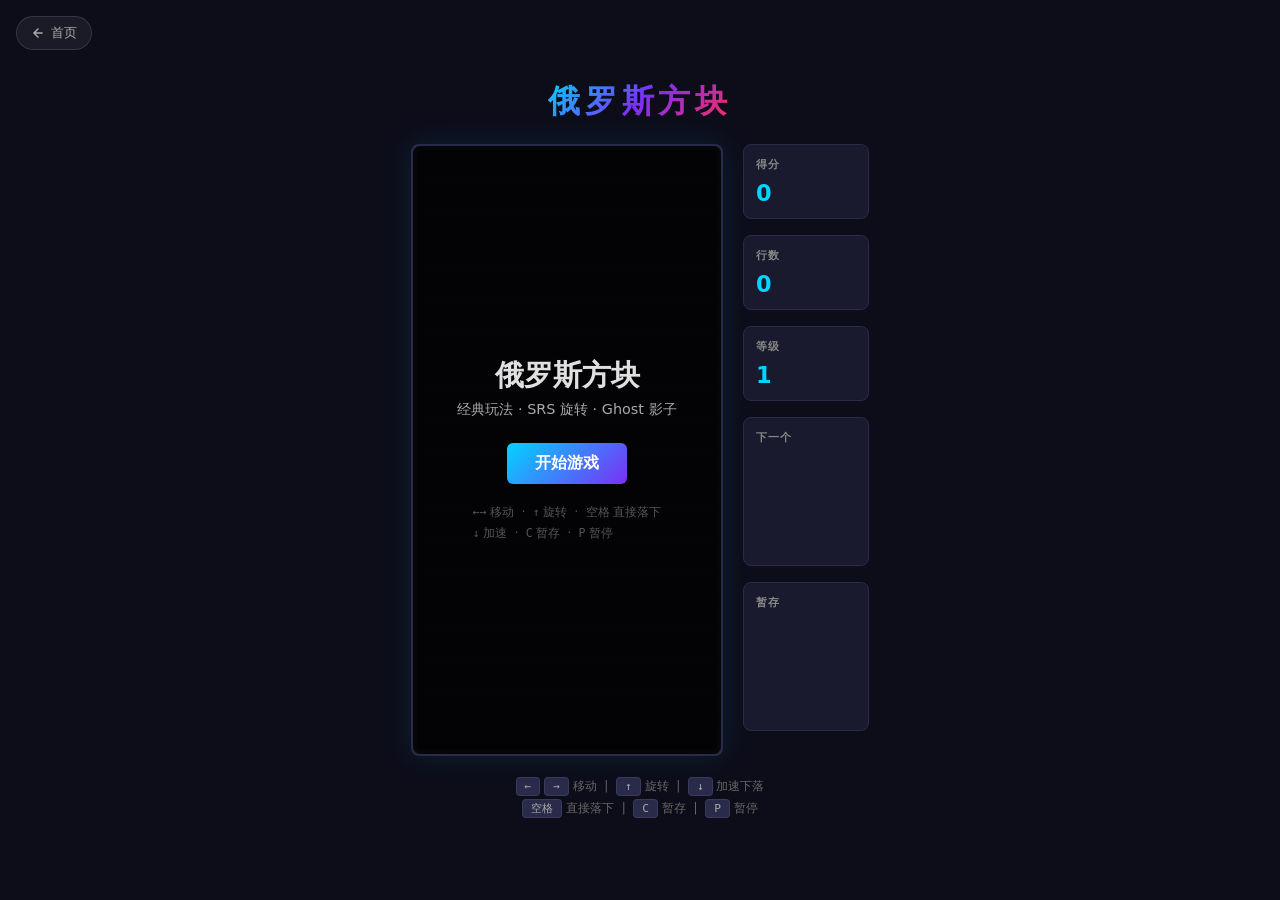
<file: games/tetris/index.html>
<!DOCTYPE html>
<html lang="zh-CN">
<head>
<meta charset="UTF-8">
<meta name="viewport" content="width=device-width, initial-scale=1.0">
<title>俄罗斯方块</title>
<style>
/* ========== Reset & Base ========== */
*, *::before, *::after {
    margin: 0;
    padding: 0;
    box-sizing: border-box;
}
html, body {
    height: 100%;
    overflow: hidden;
    font-family: 'Segoe UI', system-ui, -apple-system, sans-serif;
}
body {
    background: #0d0d1a;
    color: #e0e0e0;
    display: flex;
    justify-content: center;
    align-items: center;
    user-select: none;
    -webkit-user-select: none;
}

/* ========== Game Container ========== */
.game-wrapper {
    display: flex;
    flex-direction: column;
    align-items: center;
    gap: 20px;
    padding: 16px;
}
h1 {
    font-size: clamp(1.2rem, 4vw, 2rem);
    font-weight: 800;
    letter-spacing: 0.15em;
    text-transform: uppercase;
    background: linear-gradient(135deg, #00d4ff, #7b2ff7, #ff2d55);
    -webkit-background-clip: text;
    -webkit-text-fill-color: transparent;
    background-clip: text;
}

/* ========== Game Area ========== */
.game-area {
    display: flex;
    gap: 20px;
    align-items: flex-start;
    flex-wrap: wrap;
    justify-content: center;
}

/* ========== Main Board ========== */
.board-container {
    position: relative;
    background: #1a1a2e;
    border: 2px solid #2a2a4a;
    border-radius: 8px;
    padding: 4px;
    box-shadow: 0 0 30px rgba(0, 212, 255, 0.1);
}
#gameCanvas {
    display: block;
    width: 300px;
    height: 600px;
    border-radius: 4px;
    image-rendering: pixelated;
}

/* ========== Side Panels ========== */
.side-panel {
    display: flex;
    flex-direction: column;
    gap: 16px;
    min-width: 120px;
}
.panel-box {
    background: #1a1a2e;
    border: 1px solid #2a2a4a;
    border-radius: 8px;
    padding: 12px;
}
.panel-box h3 {
    font-size: 0.7rem;
    letter-spacing: 0.1em;
    color: #888;
    text-transform: uppercase;
    margin-bottom: 8px;
}
.stat-value {
    font-size: 1.4rem;
    font-weight: 700;
    color: #00d4ff;
    font-variant-numeric: tabular-nums;
}
#previewCanvas {
    display: block;
    width: 100px;
    height: 100px;
    margin: 0 auto;
    image-rendering: pixelated;
}
#holdCanvas {
    display: block;
    width: 100px;
    height: 100px;
    margin: 0 auto;
    image-rendering: pixelated;
}

/* ========== Controls & Messages ========== */
.controls-info {
    text-align: center;
    font-size: 0.75rem;
    color: #666;
    line-height: 1.8;
}
.controls-info kbd {
    background: #2a2a4a;
    padding: 2px 8px;
    border-radius: 4px;
    font-size: 0.7rem;
    color: #aaa;
    border: 1px solid #3a3a5a;
}
.overlay {
    position: absolute;
    inset: 0;
    display: flex;
    flex-direction: column;
    justify-content: center;
    align-items: center;
    background: rgba(0, 0, 0, 0.78);
    border-radius: 8px;
    z-index: 10;
    opacity: 0;
    pointer-events: none;
    transition: opacity 0.3s;
}
.overlay.active {
    opacity: 1;
    pointer-events: all;
}
.overlay h2 {
    font-size: 1.6rem;
    margin-bottom: 8px;
}
.overlay p {
    font-size: 0.9rem;
    color: #aaa;
    margin-bottom: 16px;
}
.overlay .btn {
    padding: 10px 28px;
    border: none;
    border-radius: 6px;
    font-size: 1rem;
    font-weight: 600;
    cursor: pointer;
    background: linear-gradient(135deg, #00d4ff, #7b2ff7);
    color: #fff;
    transition: transform 0.15s, box-shadow 0.15s;
}
.overlay .btn:hover {
    transform: scale(1.05);
    box-shadow: 0 4px 20px rgba(0, 212, 255, 0.4);
}

/* ========== Back Home Button ========== */
.back-home {
    position: fixed;
    top: 16px;
    left: 16px;
    z-index: 100;
    display: flex;
    align-items: center;
    gap: 6px;
    padding: 7px 14px;
    border-radius: 20px;
    background: rgba(255,255,255,0.06);
    border: 1px solid rgba(255,255,255,0.12);
    color: #aaa;
    font-size: 0.82rem;
    text-decoration: none;
    transition: background 0.2s, color 0.2s, border-color 0.2s;
    backdrop-filter: blur(8px);
    -webkit-backdrop-filter: blur(8px);
}
.back-home:hover {
    background: rgba(255,255,255,0.12);
    color: #e0e0e0;
    border-color: rgba(255,255,255,0.25);
}

/* ========== Mobile Controls ========== */
.mobile-controls {
    display: none;
    gap: 8px;
    justify-content: center;
    flex-wrap: wrap;
    max-width: 320px;
}
.mobile-controls button {
    width: 56px;
    height: 56px;
    border: 1px solid #3a3a5a;
    border-radius: 12px;
    background: #1a1a2e;
    color: #e0e0e0;
    font-size: 1.4rem;
    cursor: pointer;
    touch-action: manipulation;
    -webkit-tap-highlight-color: transparent;
}
.mobile-controls button:active {
    background: #2a2a4a;
}
.mobile-controls .btn-wide {
    width: 80px;
}
.mobile-controls .row {
    display: flex;
    gap: 8px;
    justify-content: center;
    width: 100%;
}

@media (pointer: coarse) {
    .mobile-controls { display: flex; }
    .controls-info { display: none; }
}

@media (max-width: 500px) {
    .side-panel { flex-direction: row; min-width: unset; }
    .game-area { flex-direction: column; align-items: center; }
    #gameCanvas { width: 240px; height: 480px; }
    #previewCanvas, #holdCanvas { width: 72px; height: 72px; }
}
</style>
</head>
<body>

<a href="/" class="back-home" title="返回首页">
    <svg width="14" height="14" viewBox="0 0 24 24" fill="none" stroke="currentColor" stroke-width="2.5" stroke-linecap="round" stroke-linejoin="round">
        <path d="M19 12H5M12 5l-7 7 7 7"/>
    </svg>
    首页
</a>

<div class="game-wrapper">
    <h1>俄罗斯方块</h1>

    <div class="game-area">
        <!-- Main Board -->
        <div class="board-container">
            <canvas id="gameCanvas" width="300" height="600"></canvas>
            <!-- Overlay: Start -->
            <div class="overlay active" id="startOverlay">
                <h2 style="font-size:1.8rem;margin-bottom:4px;">俄罗斯方块</h2>
                <p style="margin-bottom:24px;">经典玩法 · SRS 旋转 · Ghost 影子</p>
                <button class="btn" id="startBtn">开始游戏</button>
                <div style="margin-top:18px;font-size:0.72rem;color:#555;line-height:1.9;">
                    <kbd>←</kbd><kbd>→</kbd> 移动 &nbsp;·&nbsp; <kbd>↑</kbd> 旋转 &nbsp;·&nbsp; <kbd>空格</kbd> 直接落下<br>
                    <kbd>↓</kbd> 加速 &nbsp;·&nbsp; <kbd>C</kbd> 暂存 &nbsp;·&nbsp; <kbd>P</kbd> 暂停
                </div>
            </div>
            <!-- Overlay: Pause -->
            <div class="overlay" id="pauseOverlay">
                <h2>已暂停</h2>
                <p>按 <kbd>P</kbd> 继续</p>
            </div>
            <!-- Overlay: Game Over -->
            <div class="overlay" id="gameOverOverlay">
                <h2>游戏结束</h2>
                <p id="finalScore">得分: 0</p>
                <button class="btn" id="restartBtn">再来一局</button>
            </div>
        </div>

        <!-- Side Panel -->
        <div class="side-panel">
            <div class="panel-box">
                <h3>得分</h3>
                <div class="stat-value" id="scoreDisplay">0</div>
            </div>
            <div class="panel-box">
                <h3>行数</h3>
                <div class="stat-value" id="linesDisplay">0</div>
            </div>
            <div class="panel-box">
                <h3>等级</h3>
                <div class="stat-value" id="levelDisplay">1</div>
            </div>
            <div class="panel-box">
                <h3>下一个</h3>
                <canvas id="previewCanvas" width="100" height="100"></canvas>
            </div>
            <div class="panel-box">
                <h3>暂存</h3>
                <canvas id="holdCanvas" width="100" height="100"></canvas>
            </div>
        </div>
    </div>

    <div class="controls-info">
        <kbd>←</kbd> <kbd>→</kbd> 移动 &nbsp;|&nbsp; <kbd>↑</kbd> 旋转 &nbsp;|&nbsp; <kbd>↓</kbd> 加速下落<br>
        <kbd>空格</kbd> 直接落下 &nbsp;|&nbsp; <kbd>C</kbd> 暂存 &nbsp;|&nbsp; <kbd>P</kbd> 暂停
    </div>

    <div class="mobile-controls" id="mobileControls">
        <div class="row">
            <button data-action="hold">C</button>
            <button data-action="rotate">↻</button>
            <button data-action="drop">⬇</button>
        </div>
        <div class="row">
            <button data-action="left">◀</button>
            <button data-action="down" class="btn-wide">▼</button>
            <button data-action="right">▶</button>
        </div>
    </div>
</div>

<script>
// =====================================================================
// TETRIS — 完整游戏引擎
// =====================================================================
(function() {
    'use strict';

    // ---- Constants ----
    const COLS = 10;
    const ROWS = 20;
    const BLOCK_SIZE = 30;   // px
    const PREVIEW_SIZE = 20; // px for preview/hold canvas

    // ---- DOM refs ----
    const canvas = document.getElementById('gameCanvas');
    const ctx = canvas.getContext('2d');
    const previewCanvas = document.getElementById('previewCanvas');
    const pCtx = previewCanvas.getContext('2d');
    const holdCanvas = document.getElementById('holdCanvas');
    const hCtx = holdCanvas.getContext('2d');

    const scoreEl = document.getElementById('scoreDisplay');
    const linesEl = document.getElementById('linesDisplay');
    const levelEl = document.getElementById('levelDisplay');
    const finalScoreEl = document.getElementById('finalScore');
    const startOverlay = document.getElementById('startOverlay');
    const startBtn = document.getElementById('startBtn');
    const pauseOverlay = document.getElementById('pauseOverlay');
    const gameOverOverlay = document.getElementById('gameOverOverlay');
    const restartBtn = document.getElementById('restartBtn');

    // ---- Tetromino definitions ----
    // Each piece: array of [row, col] offsets, color, and SRS rotation data
    const PIECES = {
        I: {
            shape: [
                [0,0,0,0],
                [1,1,1,1],
                [0,0,0,0],
                [0,0,0,0]
            ],
            color: '#00f0f0'
        },
        O: {
            shape: [
                [0,0,0,0],
                [0,1,1,0],
                [0,1,1,0],
                [0,0,0,0]
            ],
            color: '#f0f000'
        },
        T: {
            shape: [
                [0,0,0,0],
                [0,1,0,0],
                [1,1,1,0],
                [0,0,0,0]
            ],
            color: '#a000f0'
        },
        S: {
            shape: [
                [0,0,0,0],
                [0,1,1,0],
                [1,1,0,0],
                [0,0,0,0]
            ],
            color: '#00f000'
        },
        Z: {
            shape: [
                [0,0,0,0],
                [1,1,0,0],
                [0,1,1,0],
                [0,0,0,0]
            ],
            color: '#f00000'
        },
        J: {
            shape: [
                [0,0,0,0],
                [1,0,0,0],
                [1,1,1,0],
                [0,0,0,0]
            ],
            color: '#0000f0'
        },
        L: {
            shape: [
                [0,0,0,0],
                [0,0,1,0],
                [1,1,1,0],
                [0,0,0,0]
            ],
            color: '#f0a000'
        }
    };

    const PIECE_NAMES = ['I', 'O', 'T', 'S', 'Z', 'J', 'L'];

    // ---- SRS Wall Kick data ----
    // Standard SRS kick offsets for J, L, S, T, Z pieces
    const WALL_KICKS = {
        '0>1': [[0,0],[-1,0],[-1,1],[0,-2],[-1,-2]],
        '1>0': [[0,0],[1,0],[1,-1],[0,2],[1,2]],
        '1>2': [[0,0],[1,0],[1,-1],[0,2],[1,2]],
        '2>1': [[0,0],[-1,0],[-1,1],[0,-2],[-1,-2]],
        '2>3': [[0,0],[1,0],[1,1],[0,-2],[1,-2]],
        '3>2': [[0,0],[-1,0],[-1,-1],[0,2],[-1,2]],
        '3>0': [[0,0],[-1,0],[-1,-1],[0,2],[-1,2]],
        '0>3': [[0,0],[1,0],[1,1],[0,-2],[1,-2]],
    };
    // I-piece has different kicks
    const WALL_KICKS_I = {
        '0>1': [[0,0],[-2,0],[1,0],[-2,-1],[1,2]],
        '1>0': [[0,0],[2,0],[-1,0],[2,1],[-1,-2]],
        '1>2': [[0,0],[-1,0],[2,0],[-1,2],[2,-1]],
        '2>1': [[0,0],[1,0],[-2,0],[1,-2],[-2,1]],
        '2>3': [[0,0],[2,0],[-1,0],[2,1],[-1,-2]],
        '3>2': [[0,0],[-2,0],[1,0],[-2,-1],[1,2]],
        '3>0': [[0,0],[1,0],[-2,0],[1,-2],[-2,1]],
        '0>3': [[0,0],[-1,0],[2,0],[-1,2],[2,-1]],
    };

    // ---- Game State ----
    let board = [];
    let currentPiece = null;      // { name, shape, row, col, color }
    let currentRotation = 0;
    let nextPiece = null;
    let holdPiece = null;
    let canHold = true;
    let score = 0;
    let lines = 0;
    let level = 1;
    let gameOver = false;
    let paused = false;
    let started = false;
    let dropInterval = null;
    let animFrameId = null;
    let lastTime = 0;
    let dropCounter = 0;
    let lockDelay = 0;
    let lockMoves = 0;
    const MAX_LOCK_MOVES = 15;
    const LOCK_DELAY = 500; // ms

    // ---- Initialize ----
    function createBoard() {
        return Array.from({ length: ROWS }, () => Array(COLS).fill(0));
    }

    function randomPiece() {
        const name = PIECE_NAMES[Math.floor(Math.random() * PIECE_NAMES.length)];
        const p = PIECES[name];
        return {
            name,
            shape: p.shape.map(row => [...row]),
            color: p.color
        };
    }

    function getInitialPosition(shape) {
        const col = Math.floor((COLS - shape[0].length) / 2);
        return { row: 0, col };
    }

    function spawnPiece() {
        if (!nextPiece) {
            nextPiece = randomPiece();
        }
        const piece = {
            name: nextPiece.name,
            shape: nextPiece.shape.map(r => [...r]),
            color: nextPiece.color
        };
        nextPiece = randomPiece();
        const pos = getInitialPosition(piece.shape);
        piece.row = pos.row;
        piece.col = pos.col;

        if (collides(piece.shape, piece.row, piece.col)) {
            // Game over
            gameOver = true;
            showGameOver();
            return null;
        }
        canHold = true;
        currentRotation = 0;
        lockMoves = 0;
        lockDelay = 0;
        return piece;
    }

    // ---- Collision ----
    function collides(shape, row, col) {
        for (let r = 0; r < shape.length; r++) {
            for (let c = 0; c < shape[r].length; c++) {
                if (shape[r][c]) {
                    const boardR = row + r;
                    const boardC = col + c;
                    if (boardC < 0 || boardC >= COLS || boardR >= ROWS) return true;
                    if (boardR < 0) continue;
                    if (board[boardR][boardC]) return true;
                }
            }
        }
        return false;
    }

    // ---- Rotation with SRS ----
    function rotateMatrix(matrix, times = 1) {
        let m = matrix.map(r => [...r]);
        for (let t = 0; t < times; t++) {
            const n = m.length;
            const rotated = Array.from({ length: n }, () => Array(n).fill(0));
            for (let r = 0; r < n; r++) {
                for (let c = 0; c < n; c++) {
                    rotated[c][n - 1 - r] = m[r][c];
                }
            }
            m = rotated;
        }
        return m;
    }

    function tryRotate(direction) {
        if (!currentPiece || gameOver || paused) return;
        const piece = currentPiece;
        const newRot = ((currentRotation + direction) % 4 + 4) % 4;
        const newShape = rotateMatrix(piece.shape, direction);

        const kicks = piece.name === 'I' ? WALL_KICKS_I : WALL_KICKS;
        const key = `${currentRotation}>${newRot}`;
        const offsets = kicks[key] || [[0,0]];

        for (const [dx, dy] of offsets) {
            if (!collides(newShape, piece.row - dy, piece.col + dx)) {
                piece.shape = newShape;
                piece.row -= dy;
                piece.col += dx;
                currentRotation = newRot;
                lockMoves = 0;
                lockDelay = 0;
                return;
            }
        }
    }

    // ---- Movement ----
    function movePiece(dCol, dRow) {
        if (!currentPiece || gameOver || paused) return false;
        const piece = currentPiece;
        if (!collides(piece.shape, piece.row + dRow, piece.col + dCol)) {
            piece.col += dCol;
            piece.row += dRow;
            lockMoves = 0;
            lockDelay = 0;
            return true;
        }
        // If trying to move down and failing, start lock delay
        if (dRow === 1) {
            lockMoves++;
        }
        return false;
    }

    function hardDrop() {
        if (!currentPiece || gameOver || paused) return;
        let dropDist = 0;
        while (!collides(currentPiece.shape, currentPiece.row + 1, currentPiece.col)) {
            currentPiece.row++;
            dropDist++;
        }
        score += dropDist * 2;
        lockPiece();
    }

    function getGhostRow() {
        if (!currentPiece) return 0;
        let ghostRow = currentPiece.row;
        while (!collides(currentPiece.shape, ghostRow + 1, currentPiece.col)) {
            ghostRow++;
        }
        return ghostRow;
    }

    // ---- Hold ----
    function holdCurrentPiece() {
        if (!currentPiece || gameOver || paused || !canHold) return;
        canHold = false;

        if (!holdPiece) {
            holdPiece = {
                name: currentPiece.name,
                shape: PIECES[currentPiece.name].shape.map(r => [...r]),
                color: PIECES[currentPiece.name].color
            };
            currentPiece = spawnPiece();
        } else {
            const temp = {
                name: currentPiece.name,
                shape: PIECES[currentPiece.name].shape.map(r => [...r]),
                color: PIECES[currentPiece.name].color
            };
            const pos = getInitialPosition(PIECES[holdPiece.name].shape);
            currentPiece = {
                name: holdPiece.name,
                shape: PIECES[holdPiece.name].shape.map(r => [...r]),
                color: holdPiece.color,
                row: pos.row,
                col: pos.col
            };
            currentRotation = 0;
            holdPiece = temp;
            // Check if the swapped piece collides
            if (collides(currentPiece.shape, currentPiece.row, currentPiece.col)) {
                gameOver = true;
                showGameOver();
                return;
            }
        }
    }

    // ---- Lock piece ----
    function lockPiece() {
        if (!currentPiece) return;
        const piece = currentPiece;
        for (let r = 0; r < piece.shape.length; r++) {
            for (let c = 0; c < piece.shape[r].length; c++) {
                if (piece.shape[r][c]) {
                    const boardR = piece.row + r;
                    const boardC = piece.col + c;
                    if (boardR >= 0 && boardR < ROWS && boardC >= 0 && boardC < COLS) {
                        board[boardR][boardC] = piece.color;
                    }
                }
            }
        }
        clearLines();

        currentPiece = spawnPiece();
        if (currentPiece === null) {
            showGameOver();
        }
    }

    // ---- Line clearing ----
    function clearLines() {
        let cleared = 0;
        for (let r = ROWS - 1; r >= 0; ) {
            if (board[r].every(cell => cell !== 0)) {
                board.splice(r, 1);
                board.unshift(Array(COLS).fill(0));
                cleared++;
                // stay at same r since rows shifted down
            } else {
                r--;
            }
        }

        if (cleared > 0) {
            const points = [0, 100, 300, 500, 800];
            score += (points[cleared] || 0) * level;
            lines += cleared;
            level = Math.floor(lines / 10) + 1;
            updateUI();
            updateDropSpeed();
        }
    }

    // ---- Drop speed ----
    function getDropInterval() {
        // Speed curve: starts at 800ms, decreases per level
        return Math.max(50, 800 - (level - 1) * 60);
    }

    function updateDropSpeed() {
        // handled in game loop via dropCounter
    }

    // ---- Rendering ----
    function drawBlock(context, x, y, color, size, ghost = false) {
        if (ghost) {
            context.strokeStyle = color;
            context.lineWidth = 2;
            context.strokeRect(x + 1, y + 1, size - 2, size - 2);
            return;
        }
        // Main fill
        context.fillStyle = color;
        context.fillRect(x, y, size - 1, size - 1);

        // Highlight (top-left)
        context.fillStyle = 'rgba(255,255,255,0.25)';
        context.fillRect(x, y, size - 1, 3);
        context.fillRect(x, y, 3, size - 1);

        // Shadow (bottom-right)
        context.fillStyle = 'rgba(0,0,0,0.25)';
        context.fillRect(x, y + size - 4, size - 1, 3);
        context.fillRect(x + size - 4, y, 3, size - 1);
    }

    function render() {
        // ---- Clear ----
        ctx.fillStyle = '#0d0d1a';
        ctx.fillRect(0, 0, canvas.width, canvas.height);

        // ---- Grid ----
        ctx.strokeStyle = '#1a1a2e';
        ctx.lineWidth = 0.5;
        for (let r = 0; r <= ROWS; r++) {
            ctx.beginPath();
            ctx.moveTo(0, r * BLOCK_SIZE);
            ctx.lineTo(canvas.width, r * BLOCK_SIZE);
            ctx.stroke();
        }
        for (let c = 0; c <= COLS; c++) {
            ctx.beginPath();
            ctx.moveTo(c * BLOCK_SIZE, 0);
            ctx.lineTo(c * BLOCK_SIZE, canvas.height);
            ctx.stroke();
        }

        // ---- Board blocks ----
        for (let r = 0; r < ROWS; r++) {
            for (let c = 0; c < COLS; c++) {
                if (board[r][c]) {
                    drawBlock(ctx, c * BLOCK_SIZE, r * BLOCK_SIZE, board[r][c], BLOCK_SIZE);
                }
            }
        }

        // ---- Ghost piece ----
        if (currentPiece && !gameOver) {
            const ghostRow = getGhostRow();
            for (let r = 0; r < currentPiece.shape.length; r++) {
                for (let c = 0; c < currentPiece.shape[r].length; c++) {
                    if (currentPiece.shape[r][c]) {
                        const gx = (currentPiece.col + c) * BLOCK_SIZE;
                        const gy = (ghostRow + r) * BLOCK_SIZE;
                        drawBlock(ctx, gx, gy, currentPiece.color, BLOCK_SIZE, true);
                    }
                }
            }
        }

        // ---- Current piece ----
        if (currentPiece && !gameOver) {
            for (let r = 0; r < currentPiece.shape.length; r++) {
                for (let c = 0; c < currentPiece.shape[r].length; c++) {
                    if (currentPiece.shape[r][c]) {
                        const bx = (currentPiece.col + c) * BLOCK_SIZE;
                        const by = (currentPiece.row + r) * BLOCK_SIZE;
                        drawBlock(ctx, bx, by, currentPiece.color, BLOCK_SIZE);
                    }
                }
            }
        }

        // ---- Preview ----
        drawMiniPiece(pCtx, previewCanvas.width, previewCanvas.height, nextPiece);

        // ---- Hold ----
        drawMiniPiece(hCtx, holdCanvas.width, holdCanvas.height, holdPiece);
    }

    function drawMiniPiece(context, w, h, piece) {
        context.fillStyle = '#0d0d1a';
        context.fillRect(0, 0, w, h);
        if (!piece) return;

        const shape = piece.shape || PIECES[piece.name].shape;
        const color = piece.color || PIECES[piece.name].color;

        // Find bounding box of the shape
        let minR = 4, maxR = 0, minC = 4, maxC = 0;
        for (let r = 0; r < shape.length; r++) {
            for (let c = 0; c < shape[r].length; c++) {
                if (shape[r][c]) {
                    if (r < minR) minR = r;
                    if (r > maxR) maxR = r;
                    if (c < minC) minC = c;
                    if (c > maxC) maxC = c;
                }
            }
        }
        const pieceW = (maxC - minC + 1) * PREVIEW_SIZE;
        const pieceH = (maxR - minR + 1) * PREVIEW_SIZE;
        const offsetX = (w - pieceW) / 2;
        const offsetY = (h - pieceH) / 2;

        for (let r = minR; r <= maxR; r++) {
            for (let c = minC; c <= maxC; c++) {
                if (shape[r][c]) {
                    const px = offsetX + (c - minC) * PREVIEW_SIZE;
                    const py = offsetY + (r - minR) * PREVIEW_SIZE;
                    drawBlock(context, px, py, color, PREVIEW_SIZE);
                }
            }
        }
    }

    // ---- UI Updates ----
    function updateUI() {
        scoreEl.textContent = score.toLocaleString();
        linesEl.textContent = lines;
        levelEl.textContent = level;
    }

    function showGameOver() {
        finalScoreEl.textContent = `得分: ${score.toLocaleString()} | 等级: ${level} | 行数: ${lines}`;
        gameOverOverlay.classList.add('active');
    }

    // ---- Game Loop ----
    function gameLoop(time = 0) {
        if (gameOver) {
            render();
            return;
        }

        const delta = time - lastTime;
        lastTime = time;

        if (!paused && currentPiece) {
            dropCounter += delta;

            const interval = getDropInterval();
            if (dropCounter >= interval) {
                dropCounter = 0;
                if (!movePiece(0, 1)) {
                    // Piece can't move down; start/check lock delay
                    lockDelay += delta;
                    if (lockDelay >= LOCK_DELAY || lockMoves >= MAX_LOCK_MOVES) {
                        lockPiece();
                    }
                } else {
                    lockDelay = 0;
                }
            } else if (lockDelay > 0) {
                lockDelay += delta;
                if (lockDelay >= LOCK_DELAY || lockMoves >= MAX_LOCK_MOVES) {
                    lockPiece();
                }
            }
        }

        render();
        animFrameId = requestAnimationFrame(gameLoop);
    }

    // ---- Start / Reset ----
    function startGame() {
        board = createBoard();
        score = 0;
        lines = 0;
        level = 1;
        gameOver = false;
        paused = false;
        startOverlay.classList.remove('active');
        gameOverOverlay.classList.remove('active');
        pauseOverlay.classList.remove('active');
        currentPiece = null;
        holdPiece = null;
        canHold = true;
        currentRotation = 0;
        lockMoves = 0;
        lockDelay = 0;
        dropCounter = 0;

        nextPiece = randomPiece();
        currentPiece = spawnPiece();
        updateUI();

        if (animFrameId) {
            cancelAnimationFrame(animFrameId);
            animFrameId = null;
        }
        started = true;
        lastTime = performance.now();
        gameLoop(lastTime);
    }

    function togglePause() {
        if (gameOver) return;
        paused = !paused;
        if (paused) {
            pauseOverlay.classList.add('active');
        } else {
            pauseOverlay.classList.remove('active');
            lastTime = performance.now();
        }
    }

    // ---- Keyboard ----
    document.addEventListener('keydown', (e) => {
        if (!started) return;

        switch (e.key) {
            case 'ArrowLeft':
                e.preventDefault();
                movePiece(-1, 0);
                break;
            case 'ArrowRight':
                e.preventDefault();
                movePiece(1, 0);
                break;
            case 'ArrowDown':
                e.preventDefault();
                if (movePiece(0, 1)) {
                    score += 1;
                    updateUI();
                }
                break;
            case 'ArrowUp':
                e.preventDefault();
                tryRotate(1);
                break;
            case ' ':
                e.preventDefault();
                if (!gameOver && !paused) hardDrop();
                break;
            case 'c':
            case 'C':
                e.preventDefault();
                holdCurrentPiece();
                break;
            case 'p':
            case 'P':
                e.preventDefault();
                togglePause();
                break;
        }
    });

    // ---- Mobile Controls ----
    document.querySelectorAll('[data-action]').forEach(btn => {
        btn.addEventListener('click', () => {
            if (!started) return;
            const action = btn.dataset.action;
            switch (action) {
                case 'left':   movePiece(-1, 0); break;
                case 'right':  movePiece(1, 0); break;
                case 'down':   if (movePiece(0, 1)) { score += 1; updateUI(); } break;
                case 'rotate': tryRotate(1); break;
                case 'drop':   if (!gameOver && !paused) hardDrop(); break;
                case 'hold':   holdCurrentPiece(); break;
            }
        });
    });

    // ---- Restart ----
    restartBtn.addEventListener('click', () => {
        startGame();
    });

    // ---- Start button ----
    startBtn.addEventListener('click', () => {
        startGame();
    });

    // ---- Init: draw empty grid behind the start overlay ----
    (function initDisplay() {
        board = createBoard();
        ctx.fillStyle = '#0d0d1a';
        ctx.fillRect(0, 0, canvas.width, canvas.height);
        ctx.strokeStyle = '#1a1a2e';
        ctx.lineWidth = 0.5;
        for (let r = 0; r <= ROWS; r++) {
            ctx.beginPath();
            ctx.moveTo(0, r * BLOCK_SIZE);
            ctx.lineTo(canvas.width, r * BLOCK_SIZE);
            ctx.stroke();
        }
        for (let c = 0; c <= COLS; c++) {
            ctx.beginPath();
            ctx.moveTo(c * BLOCK_SIZE, 0);
            ctx.lineTo(c * BLOCK_SIZE, canvas.height);
            ctx.stroke();
        }
    })();
})();
</script>
</body>
</html>
</file>
